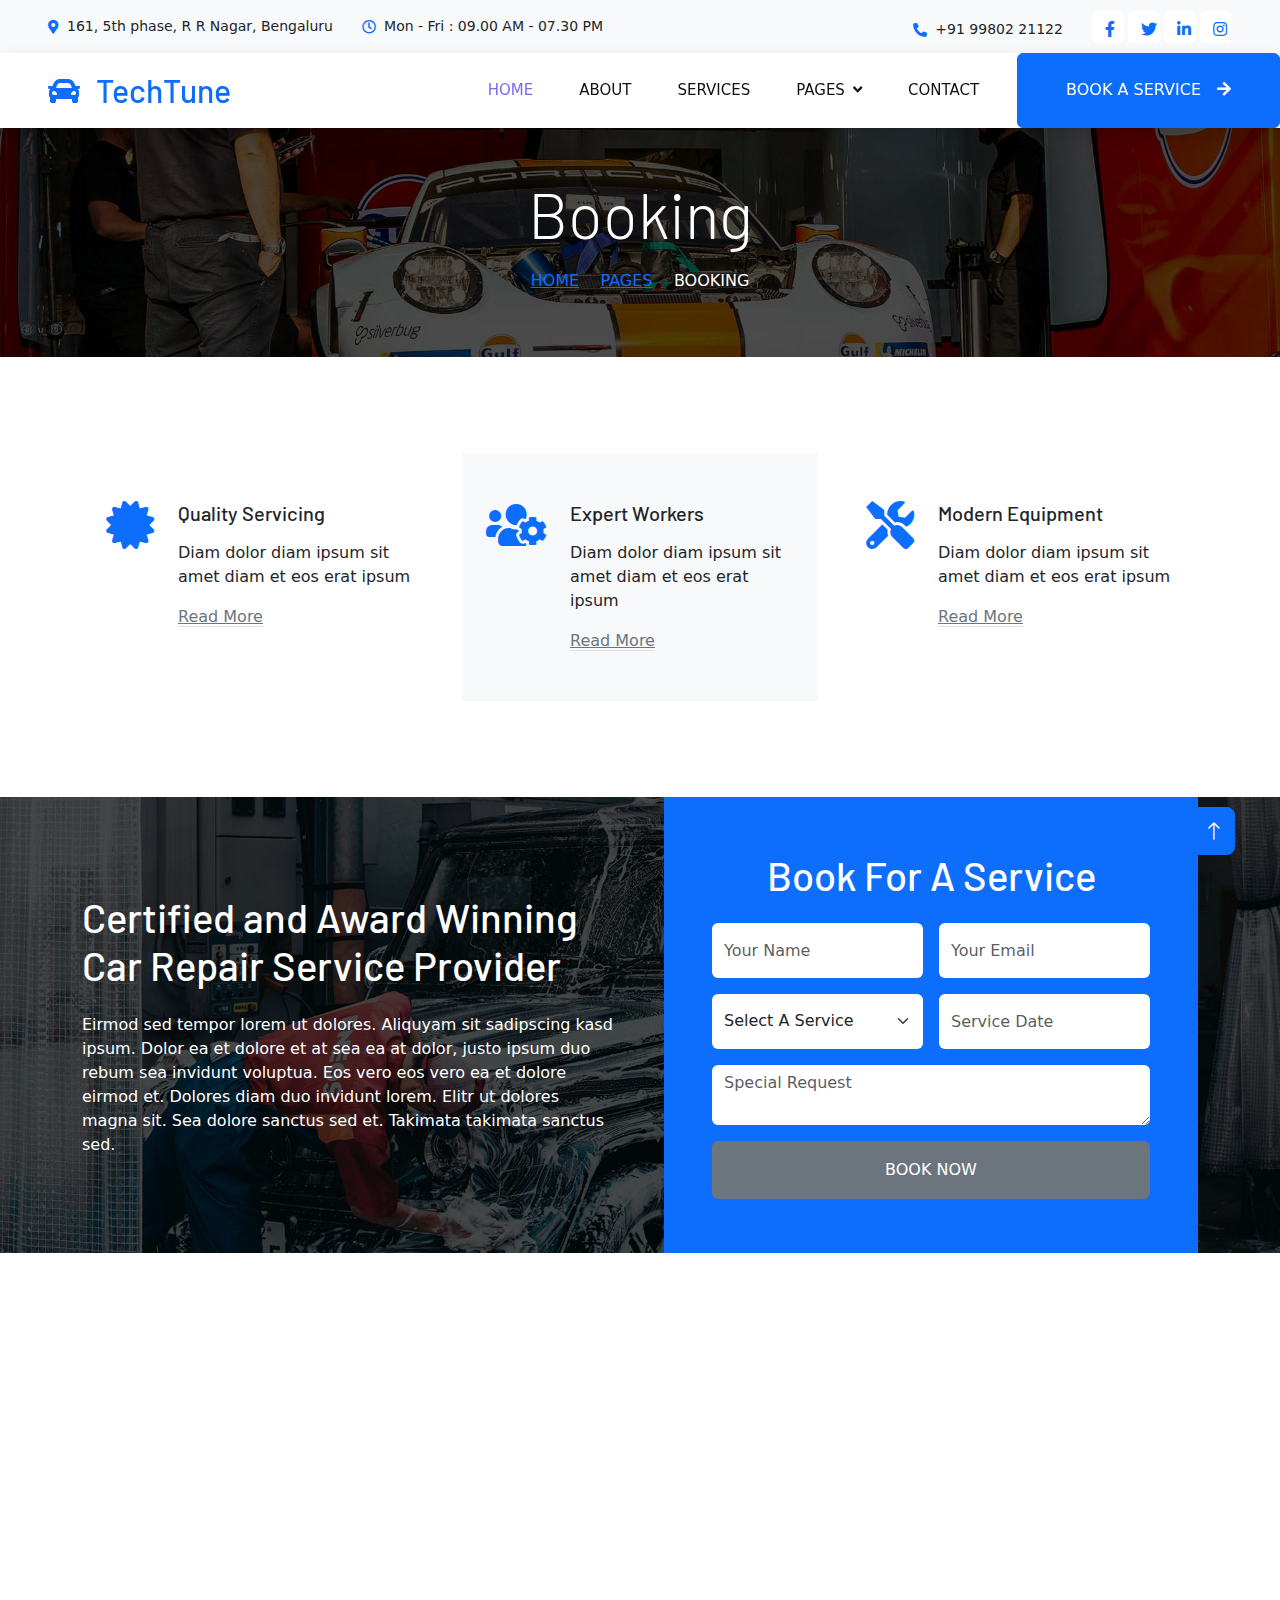
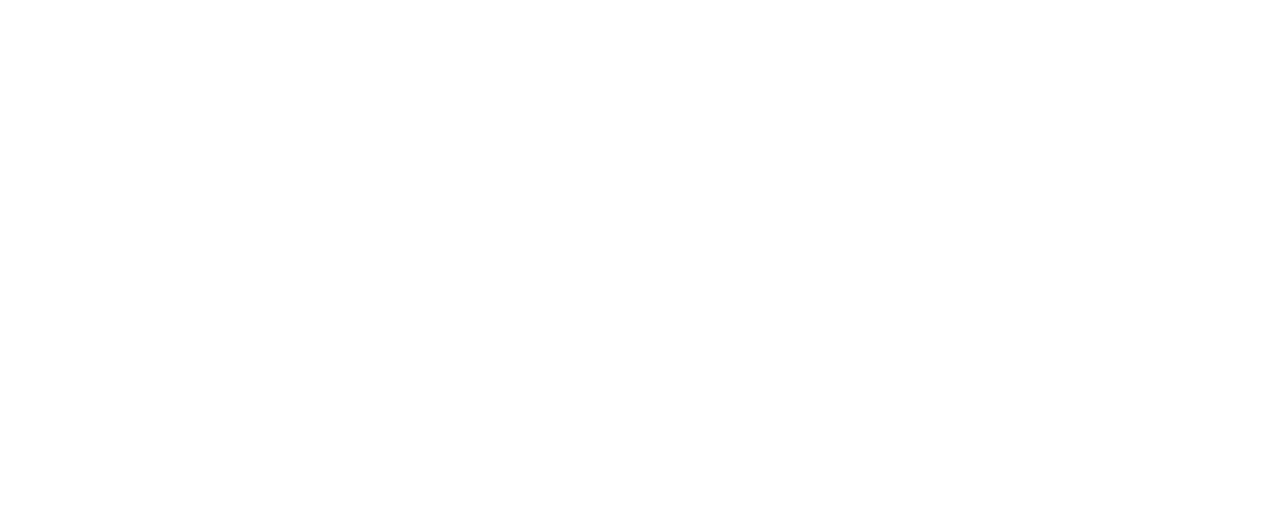
<file: booking.html>
<!DOCTYPE html>
<html lang="en">

<head>
    <meta charset="utf-8">
    <title>TechTune - Car Repair System</title>
    <meta content="width=device-width, initial-scale=1.0" name="viewport">
    <meta content="" name="keywords">
    <meta content="" name="description">

    <!-- Favicon -->
    <link href="img/favicon.ico" rel="icon">

    <!-- Google Web Fonts -->
    <link rel="preconnect" href="https://fonts.googleapis.com">
    <link rel="preconnect" href="https://fonts.gstatic.com" crossorigin>
    <link href="https://fonts.googleapis.com/css2?family=Barlow:wght@600;700&family=Ubuntu:wght@400;500&display=swap" rel="stylesheet"> 

    <!-- Icon Font Stylesheet -->
    <link href="https://cdnjs.cloudflare.com/ajax/libs/font-awesome/5.10.0/css/all.min.css" rel="stylesheet">
    <link href="https://cdn.jsdelivr.net/npm/bootstrap-icons@1.4.1/font/bootstrap-icons.css" rel="stylesheet">

    <!-- Libraries Stylesheet -->
    <link href="lib/animate/animate.min.css" rel="stylesheet">
    <link href="lib/owlcarousel/assets/owl.carousel.min.css" rel="stylesheet">
    <link href="lib/tempusdominus/css/tempusdominus-bootstrap-4.min.css" rel="stylesheet" />

    <!-- Customized Bootstrap Stylesheet -->
    <link href="css/bootstrap.min.css" rel="stylesheet">

    <!-- Template Stylesheet -->
    <link href="css/style.css" rel="stylesheet">

    <!-- New version -->
    <link rel="stylesheet" href="https://cdn.jsdelivr.net/npm/bootstrap@5.2.3/dist/css/bootstrap.min.css">
</head>

<body>
    <!-- Spinner Start -->
    <div id="spinner" class="show bg-white position-fixed translate-middle w-100 vh-100 top-50 start-50 d-flex align-items-center justify-content-center">
        <div class="spinner-border text-primary" style="width: 3rem; height: 3rem;" role="status">
            <span class="sr-only">Loading...</span>
        </div>
    </div>
    <!-- Spinner End -->


    <!-- Topbar Start -->
    <div class="container-fluid bg-light p-0">
        <div class="row gx-0 d-none d-lg-flex">
            <div class="col-lg-7 px-5 text-start">
                <div class="h-100 d-inline-flex align-items-center py-3 me-4">
                    <small class="fa fa-map-marker-alt text-primary me-2"></small>
                    <small>161, 5th phase, R R Nagar, Bengaluru</small>
                </div>
                <div class="h-100 d-inline-flex align-items-center py-3">
                    <small class="far fa-clock text-primary me-2"></small>
                    <small>Mon - Fri : 09.00 AM - 07.30 PM</small>
                </div>
            </div>
            <div class="col-lg-5 px-5 text-end">
                <div class="h-100 d-inline-flex align-items-center py-3 me-4">
                    <small class="fa fa-phone-alt text-primary me-2"></small>
                    <small>+91 99802 21122</small>
                </div>
                <div class="h-100 d-inline-flex align-items-center">
                    <a class="btn btn-sm-square bg-white text-primary me-1" href="https://www.facebook.com" target="_blank"><i class="fab fa-facebook-f"></i></a>
                    <a class="btn btn-sm-square bg-white text-primary me-1" href="https://twitter.com" target="_blank"><i class="fab fa-twitter"></i></a>
                    <a class="btn btn-sm-square bg-white text-primary me-1" href="https://linkedin.com/" target="_blank"><i class="fab fa-linkedin-in"></i></a>
                    <a class="btn btn-sm-square bg-white text-primary me-0" href="https://instagram.com" target="_blank"><i class="fab fa-instagram"></i></a>
                </div>
            </div>
        </div>
    </div>
    <!-- Topbar End -->


    <!-- Navbar Start -->
    <nav class="navbar navbar-expand-lg bg-white navbar-light shadow sticky-top p-0">
        <a href="index.html" class="navbar-brand d-flex align-items-center px-4 px-lg-5">
            <h2 class="m-0 text-primary"><i class="fa fa-car me-3"></i>TechTune</h2>
        </a>
        <button type="button" class="navbar-toggler me-4" data-bs-toggle="collapse" data-bs-target="#navbarCollapse">
            <span class="navbar-toggler-icon"></span>
        </button>
        <div class="collapse navbar-collapse" id="navbarCollapse">
            <div class="navbar-nav ms-auto p-4 p-lg-0">
                <a href="index.html" class="nav-item nav-link active">Home</a>
                <a href="about.html" class="nav-item nav-link">About</a>
                <a href="service.html" class="nav-item nav-link">Services</a>
                <div class="nav-item dropdown">
                    <a href="#" class="nav-link dropdown-toggle" data-bs-toggle="dropdown">Pages</a>
                    <div class="dropdown-menu fade-up m-0">
                        <a href="booking.html" class="dropdown-item">Booking</a>
                        <a href="team.html" class="dropdown-item">Technicians</a>
                        <a href="testimonial.html" class="dropdown-item">Testimonial</a>
                        <!--<a href="404.html" class="dropdown-item">404 Page</a>-->
                    </div>
                </div>
                <a href="contact.html" class="nav-item nav-link">Contact</a>
            </div>
            <a href="booking.html" class="btn btn-primary py-4 px-lg-5 d-none d-lg-block">Book a service<i class="fa fa-arrow-right ms-3"></i></a>
        </div>
    </nav>
    <!-- Navbar End -->


    <!-- Page Header Start -->
    <div class="container-fluid page-header mb-5 p-0" style="background-image: url(img/carousel-bg-1.jpg);">
        <div class="container-fluid page-header-inner py-5">
            <div class="container text-center">
                <h1 class="display-3 text-white mb-3 animated slideInDown">Booking</h1>
                <nav aria-label="breadcrumb">
                    <ol class="breadcrumb justify-content-center text-uppercase">
                        <li class="breadcrumb-item"><a href="#">Home</a></li>
                        <li class="breadcrumb-item"><a href="#">Pages</a></li>
                        <li class="breadcrumb-item text-white active" aria-current="page">Booking</li>
                    </ol>
                </nav>
            </div>
        </div>
    </div>
    <!-- Page Header End -->


    <!-- Service Start -->
    <div class="container-xxl py-5">
        <div class="container">
            <div class="row g-4">
                <div class="col-lg-4 col-md-6 wow fadeInUp" data-wow-delay="0.1s">
                    <div class="d-flex py-5 px-4">
                        <i class="fa fa-certificate fa-3x text-primary flex-shrink-0"></i>
                        <div class="ps-4">
                            <h5 class="mb-3">Quality Servicing</h5>
                            <p>Diam dolor diam ipsum sit amet diam et eos erat ipsum</p>
                            <a class="text-secondary border-bottom" href="">Read More</a>
                        </div>
                    </div>
                </div>
                <div class="col-lg-4 col-md-6 wow fadeInUp" data-wow-delay="0.3s">
                    <div class="d-flex bg-light py-5 px-4">
                        <i class="fa fa-users-cog fa-3x text-primary flex-shrink-0"></i>
                        <div class="ps-4">
                            <h5 class="mb-3">Expert Workers</h5>
                            <p>Diam dolor diam ipsum sit amet diam et eos erat ipsum</p>
                            <a class="text-secondary border-bottom" href="">Read More</a>
                        </div>
                    </div>
                </div>
                <div class="col-lg-4 col-md-6 wow fadeInUp" data-wow-delay="0.5s">
                    <div class="d-flex py-5 px-4">
                        <i class="fa fa-tools fa-3x text-primary flex-shrink-0"></i>
                        <div class="ps-4">
                            <h5 class="mb-3">Modern Equipment</h5>
                            <p>Diam dolor diam ipsum sit amet diam et eos erat ipsum</p>
                            <a class="text-secondary border-bottom" href="">Read More</a>
                        </div>
                    </div>
                </div>
            </div>
        </div>
    </div>
    <!-- Service End -->


    <!-- Booking Start -->
    <div class="container-fluid bg-secondary booking my-5 wow fadeInUp" data-wow-delay="0.1s">
        <div class="container">
            <div class="row gx-5">
                <div class="col-lg-6 py-5">
                    <div class="py-5">
                        <h1 class="text-white mb-4">Certified and Award Winning Car Repair Service Provider</h1>
                        <p class="text-white mb-0">Eirmod sed tempor lorem ut dolores. Aliquyam sit sadipscing kasd ipsum. Dolor ea et dolore et at sea ea at dolor, justo ipsum duo rebum sea invidunt voluptua. Eos vero eos vero ea et dolore eirmod et. Dolores diam duo invidunt lorem. Elitr ut dolores magna sit. Sea dolore sanctus sed et. Takimata takimata sanctus sed.</p>
                    </div>
                </div>
                <div class="col-lg-6">
                    <div class="bg-primary h-100 d-flex flex-column justify-content-center text-center p-5 wow zoomIn" data-wow-delay="0.6s">
                        <h1 class="text-white mb-4">Book For A Service</h1>
                        <form>
                            <div class="row g-3">
                                <div class="col-12 col-sm-6">
                                    <input type="text" class="form-control border-0" placeholder="Your Name" style="height: 55px;">
                                </div>
                                <div class="col-12 col-sm-6">
                                    <input type="email" class="form-control border-0" placeholder="Your Email" style="height: 55px;">
                                </div>
                                <div class="col-12 col-sm-6">
                                    <select class="form-select border-0" style="height: 55px;">
                                        <option selected>Select A Service</option>
                                        <option value="1">Service 1</option>
                                        <option value="2">Service 2</option>
                                        <option value="3">Service 3</option>
                                    </select>
                                </div>
                                <div class="col-12 col-sm-6">
                                    <div class="date" id="date1" data-target-input="nearest">
                                        <input type="text"
                                            class="form-control border-0 datetimepicker-input"
                                            placeholder="Service Date" data-target="#date1" data-toggle="datetimepicker" style="height: 55px;">
                                    </div>
                                </div>
                                <div class="col-12">
                                    <textarea class="form-control border-0" placeholder="Special Request"></textarea>
                                </div>
                                <div class="col-12">
                                    <button class="btn btn-secondary w-100 py-3" type="submit">Book Now</button>
                                </div>
                            </div>
                        </form>
                    </div>
                </div>
            </div>
        </div>
    </div>
    <!-- Booking End -->


    <!-- Call To Action Start -->
    <div class="container-xxl py-5 wow fadeInUp" data-wow-delay="0.1s">
        <div class="container">
            <div class="row g-4">
                <div class="col-lg-8 col-md-6">
                    <h6 class="text-primary text-uppercase">// Call To Action //</h6>
                    <h1 class="mb-4">Have Any Pre Booking Question?</h1>
                    <p class="mb-0">Lorem diam ea sit dolor labore. Clita et dolor erat sed est lorem sed et sit. Diam sed duo magna erat et stet clita ea magna ea sed, sit labore magna lorem tempor justo rebum dolores. Eos dolor sea erat amet et, lorem labore lorem at dolores. Stet ea ut justo et, clita et et ipsum diam.</p>
                </div>
                <div class="col-lg-4 col-md-6">
                    <div class="bg-primary d-flex flex-column justify-content-center text-center h-100 p-4">
                        <h3 class="text-white mb-4"><i class="fa fa-phone-alt me-3"></i>+012 345 6789</h3>
                        <a href="" class="btn btn-secondary py-3 px-5">Contact Us<i class="fa fa-arrow-right ms-3"></i></a>
                    </div>
                </div>
            </div>
        </div>
    </div>
    <!-- Call To Action End -->


    <!-- Footer Start -->
    <div class="container-fluid bg-dark text-light footer pt-5 mt-5 wow fadeIn" data-wow-delay="0.1s">
        <div class="container py-5">
            <div class="row g-5">
                <div class="col-lg-3 col-md-6">
                    <h4 class="text-light mb-4">Address</h4>
                    <p class="mb-2"><i class="fa fa-map-marker-alt me-3"></i>161, 5th phase, Sachidananda RajaRajeshwari Nagar, Bengaluru</p>
                    <p class="mb-2"><i class="fa fa-phone-alt me-3"></i>+91 99802 21122</p>
                    <p class="mb-2"><i class="fa fa-envelope me-3"></i>hriya5.sinha@gmail.com</p>
                    <div class="d-flex pt-2">
                        <a class="btn btn-outline-light btn-social" href="https://www.twitter.com" target="_blank"><i class="fab fa-twitter"></i></a>
                        <a class="btn btn-outline-light btn-social" href="https://www.facebook.com" target="_blank"><i class="fab fa-facebook-f"></i></a>
                        <a class="btn btn-outline-light btn-social" href="https://www.youtube.com" target="_blank"><i class="fab fa-youtube"></i></a>
                        <a class="btn btn-outline-light btn-social" href="https://www.linkedin.com/in/kriti-sinha-89190a212" target="_blank"><i class="fab fa-linkedin-in"></i></a>
                    </div>
                </div>
                <div class="col-lg-3 col-md-6">
                    <h4 class="text-light mb-4">Opening Hours</h4>
                    <h6 class="text-light">Monday - Friday:</h6>
                    <p class="mb-0">09:00 AM - 01:30 PM</p>
                    <p class="mb-4">02:30 AM - 07:30 PM</p>
                    <h6 class="text-light">Saturday - Sunday:</h6>
                    <p class="mb-0">09:00 AM - 01:30 PM</p>
                    <p class="mb-4">02:30 AM - 07:30 PM</p>
                </div>
                <div class="col-lg-3 col-md-6">
                    <h4 class="text-light mb-4">Services</h4>
                    <a class="btn btn-link" href="">Diagnostic Test</a>
                    <a class="btn btn-link" href="">Engine Servicing</a>
                    <a class="btn btn-link" href="">Tyres Replacement</a>
                    <a class="btn btn-link" href="">Oil Changing</a>
                    <a class="btn btn-link" href="">Vacuam Cleaning</a>
                </div>
                <div class="col-lg-3 col-md-6">
                    <h4 class="text-light mb-4">Newsletter</h4>
                    <p>Get regular updates about the offers and discounts coming up !</p>
                    <div class="position-relative mx-auto" style="max-width: 400px;">
                        <input class="form-control border-0 w-100 py-3 ps-4 pe-5" type="text" placeholder="Your email">
                        <button type="button" class="btn btn-primary py-2 position-absolute top-0 end-0 mt-2 me-2">SignUp</button>
                    </div>
                </div>
            </div>
        </div>
        <div class="container">
            <div class="copyright">
                <div class="row">
                    <div class="col-md-6 text-center text-md-start mb-3 mb-md-0">
                        &copy; <a class="border-bottom" href="#">TechTune</a>, All Rights Reserved.

                        <br>Designed & Distributed By: <a class="border-bottom" href="https://www.linkedin.com/in/kriti-sinha-89190a212" target="_blank">Web Warriors</a>
                    </div>
                    <div class="col-md-6 text-center text-md-end">
                        <div class="footer-menu">
                            <a href="">Home</a>
                            <a href="">Cookies</a>
                            <a href="">Help</a>
                            <a href="">FQAs</a>
                        </div>
                    </div>
                </div>
            </div>
        </div>
    </div>
    <!-- Footer End -->


    <!-- Back to Top -->
    <a href="#" class="btn btn-lg btn-primary btn-lg-square back-to-top"><i class="bi bi-arrow-up"></i></a>


    <!-- JavaScript Libraries -->
    <script src="https://code.jquery.com/jquery-3.4.1.min.js"></script>
    <script src="https://cdn.jsdelivr.net/npm/bootstrap@5.0.0/dist/js/bootstrap.bundle.min.js"></script>
    <script src="lib/wow/wow.min.js"></script>
    <script src="lib/easing/easing.min.js"></script>
    <script src="lib/waypoints/waypoints.min.js"></script>
    <script src="lib/counterup/counterup.min.js"></script>
    <script src="lib/owlcarousel/owl.carousel.min.js"></script>
    <script src="lib/tempusdominus/js/moment.min.js"></script>
    <script src="lib/tempusdominus/js/moment-timezone.min.js"></script>
    <script src="lib/tempusdominus/js/tempusdominus-bootstrap-4.min.js"></script>

    <!-- Template Javascript -->
    <script src="js/main.js"></script>
</body>

</html>
</file>
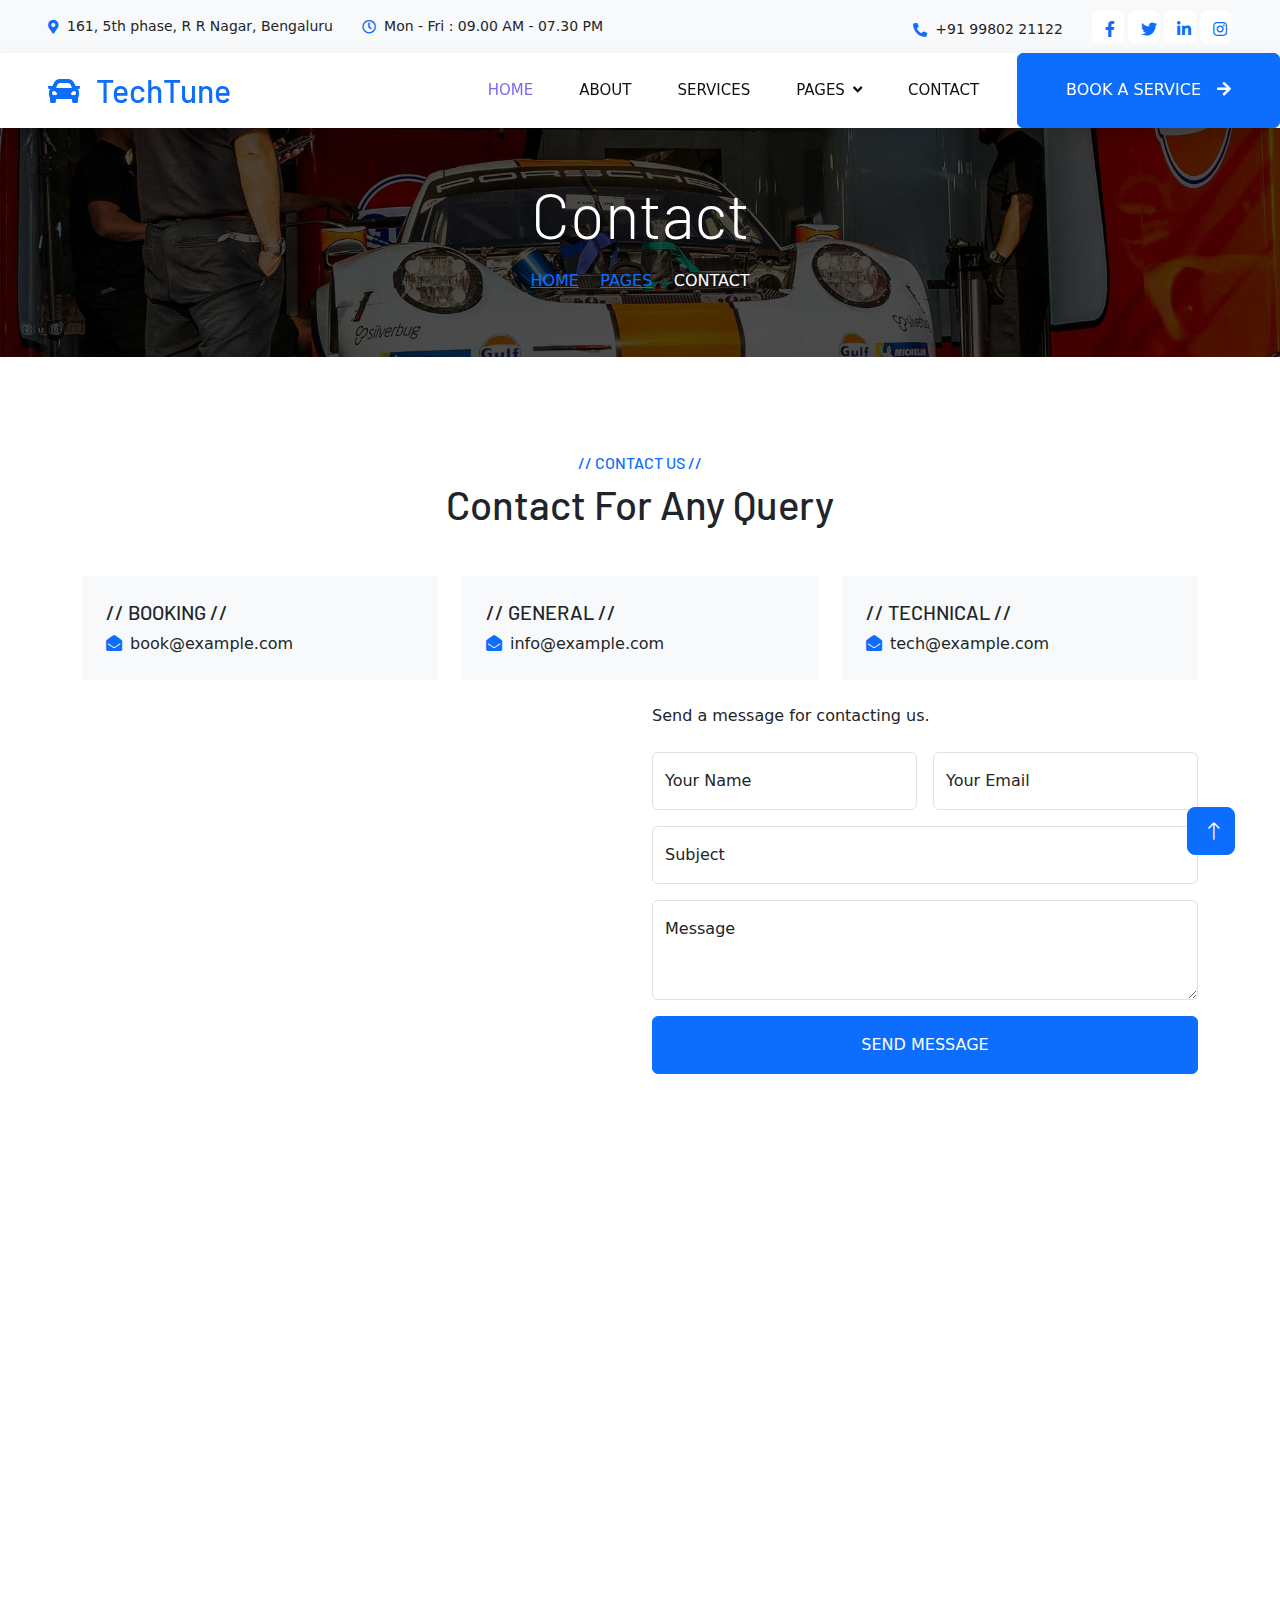
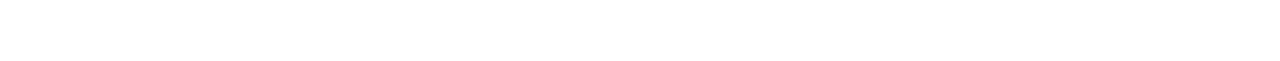
<file: contact.html>
<!DOCTYPE html>
<html lang="en">

<head>
    <meta charset="utf-8">
    <title>TechTune - Car Repair System</title>
    <meta content="width=device-width, initial-scale=1.0" name="viewport">
    <meta content="" name="keywords">
    <meta content="" name="description">

    <!-- Favicon -->
    <link href="img/favicon.ico" rel="icon">

    <!-- Google Web Fonts -->
    <link rel="preconnect" href="https://fonts.googleapis.com">
    <link rel="preconnect" href="https://fonts.gstatic.com" crossorigin>
    <link href="https://fonts.googleapis.com/css2?family=Barlow:wght@600;700&family=Ubuntu:wght@400;500&display=swap" rel="stylesheet"> 

    <!-- Icon Font Stylesheet -->
    <link href="https://cdnjs.cloudflare.com/ajax/libs/font-awesome/5.10.0/css/all.min.css" rel="stylesheet">
    <link href="https://cdn.jsdelivr.net/npm/bootstrap-icons@1.4.1/font/bootstrap-icons.css" rel="stylesheet">

    <!-- Libraries Stylesheet -->
    <link href="lib/animate/animate.min.css" rel="stylesheet">
    <link href="lib/owlcarousel/assets/owl.carousel.min.css" rel="stylesheet">
    <link href="lib/tempusdominus/css/tempusdominus-bootstrap-4.min.css" rel="stylesheet" />

    <!-- Customized Bootstrap Stylesheet -->
    <link href="css/bootstrap.min.css" rel="stylesheet">

    <!-- Template Stylesheet -->
    <link href="css/style.css" rel="stylesheet">

    <!-- New version -->
    <link rel="stylesheet" href="https://cdn.jsdelivr.net/npm/bootstrap@5.2.3/dist/css/bootstrap.min.css">
</head>

<body>
    <!-- Spinner Start -->
    <div id="spinner" class="show bg-white position-fixed translate-middle w-100 vh-100 top-50 start-50 d-flex align-items-center justify-content-center">
        <div class="spinner-border text-primary" style="width: 3rem; height: 3rem;" role="status">
            <span class="sr-only">Loading...</span>
        </div>
    </div>
    <!-- Spinner End -->


    <!-- Topbar Start -->
    <div class="container-fluid bg-light p-0">
        <div class="row gx-0 d-none d-lg-flex">
            <div class="col-lg-7 px-5 text-start">
                <div class="h-100 d-inline-flex align-items-center py-3 me-4">
                    <small class="fa fa-map-marker-alt text-primary me-2"></small>
                    <small>161, 5th phase, R R Nagar, Bengaluru</small>
                </div>
                <div class="h-100 d-inline-flex align-items-center py-3">
                    <small class="far fa-clock text-primary me-2"></small>
                    <small>Mon - Fri : 09.00 AM - 07.30 PM</small>
                </div>
            </div>
            <div class="col-lg-5 px-5 text-end">
                <div class="h-100 d-inline-flex align-items-center py-3 me-4">
                    <small class="fa fa-phone-alt text-primary me-2"></small>
                    <small>+91 99802 21122</small>
                </div>
                <div class="h-100 d-inline-flex align-items-center">
                    <a class="btn btn-sm-square bg-white text-primary me-1" href="https://www.facebook.com" target="_blank"><i class="fab fa-facebook-f"></i></a>
                    <a class="btn btn-sm-square bg-white text-primary me-1" href="https://twitter.com" target="_blank"><i class="fab fa-twitter"></i></a>
                    <a class="btn btn-sm-square bg-white text-primary me-1" href="https://linkedin.com/" target="_blank"><i class="fab fa-linkedin-in"></i></a>
                    <a class="btn btn-sm-square bg-white text-primary me-0" href="https://instagram.com" target="_blank"><i class="fab fa-instagram"></i></a>
                </div>
            </div>
        </div>
    </div>
    <!-- Topbar End -->


    <!-- Navbar Start -->
    <nav class="navbar navbar-expand-lg bg-white navbar-light shadow sticky-top p-0">
        <a href="index.html" class="navbar-brand d-flex align-items-center px-4 px-lg-5">
            <h2 class="m-0 text-primary"><i class="fa fa-car me-3"></i>TechTune</h2>
        </a>
        <button type="button" class="navbar-toggler me-4" data-bs-toggle="collapse" data-bs-target="#navbarCollapse">
            <span class="navbar-toggler-icon"></span>
        </button>
        <div class="collapse navbar-collapse" id="navbarCollapse">
            <div class="navbar-nav ms-auto p-4 p-lg-0">
                <a href="index.html" class="nav-item nav-link active">Home</a>
                <a href="about.html" class="nav-item nav-link">About</a>
                <a href="service.html" class="nav-item nav-link">Services</a>
                <div class="nav-item dropdown">
                    <a href="#" class="nav-link dropdown-toggle" data-bs-toggle="dropdown">Pages</a>
                    <div class="dropdown-menu fade-up m-0">
                        <a href="booking.html" class="dropdown-item">Booking</a>
                        <a href="team.html" class="dropdown-item">Technicians</a>
                        <a href="testimonial.html" class="dropdown-item">Testimonial</a>
                        <!--<a href="404.html" class="dropdown-item">404 Page</a>-->
                    </div>
                </div>
                <a href="contact.html" class="nav-item nav-link">Contact</a>
            </div>
            <a href="booking.html" class="btn btn-primary py-4 px-lg-5 d-none d-lg-block">Book a service<i class="fa fa-arrow-right ms-3"></i></a>
        </div>
    </nav>
    <!-- Navbar End -->


    <!-- Page Header Start -->
    <div class="container-fluid page-header mb-5 p-0" style="background-image: url(img/carousel-bg-1.jpg);">
        <div class="container-fluid page-header-inner py-5">
            <div class="container text-center">
                <h1 class="display-3 text-white mb-3 animated slideInDown">Contact</h1>
                <nav aria-label="breadcrumb">
                    <ol class="breadcrumb justify-content-center text-uppercase">
                        <li class="breadcrumb-item"><a href="#">Home</a></li>
                        <li class="breadcrumb-item"><a href="#">Pages</a></li>
                        <li class="breadcrumb-item text-white active" aria-current="page">Contact</li>
                    </ol>
                </nav>
            </div>
        </div>
    </div>
    <!-- Page Header End -->


    <!-- Contact Start -->
    <div class="container-xxl py-5">
        <div class="container">
            <div class="text-center wow fadeInUp" data-wow-delay="0.1s">
                <h6 class="text-primary text-uppercase">// Contact Us //</h6>
                <h1 class="mb-5">Contact For Any Query</h1>
            </div>
            <div class="row g-4">
                <div class="col-12">
                    <div class="row gy-4">
                        <div class="col-md-4">
                            <div class="bg-light d-flex flex-column justify-content-center p-4">
                                <h5 class="text-uppercase">// Booking //</h5>
                                <p class="m-0"><i class="fa fa-envelope-open text-primary me-2"></i>book@example.com</p>
                            </div>
                        </div>
                        <div class="col-md-4">
                            <div class="bg-light d-flex flex-column justify-content-center p-4">
                                <h5 class="text-uppercase">// General //</h5>
                                <p class="m-0"><i class="fa fa-envelope-open text-primary me-2"></i>info@example.com</p>
                            </div>
                        </div>
                        <div class="col-md-4">
                            <div class="bg-light d-flex flex-column justify-content-center p-4">
                                <h5 class="text-uppercase">// Technical //</h5>
                                <p class="m-0"><i class="fa fa-envelope-open text-primary me-2"></i>tech@example.com</p>
                            </div>
                        </div>
                    </div>
                </div>
                <div class="col-md-6 wow fadeIn" data-wow-delay="0.1s">
                    <iframe class="position-relative rounded w-100 h-100"
                        src="https://www.google.com/maps/embed?pb=!1m14!1m8!1m3!1d15555.503806131821!2d77.5161773!3d12.9156935!3m2!1i1024!2i768!4f13.1!3m3!1m2!1s0x3bae3f6b65f63b5b%3A0x20c589588c5a815a!2sTechTune%20Motors%20Multi%20Brand%20Car!5e0!3m2!1sen!2sin!4v1699017168900!5m2!1sen!2sin"
                        frameborder="0" style="min-height: 350px; border:0;" allowfullscreen="" aria-hidden="false"
                        tabindex="0"></iframe>
                </div>
                <div class="col-md-6">
                    <div class="wow fadeInUp" data-wow-delay="0.2s">
                        <p class="mb-4">Send a message for contacting us</a>.</p>
                        <form>
                            <div class="row g-3">
                                <div class="col-md-6">
                                    <div class="form-floating">
                                        <input type="text" class="form-control" id="name" placeholder="Your Name">
                                        <label for="name">Your Name</label>
                                    </div>
                                </div>
                                <div class="col-md-6">
                                    <div class="form-floating">
                                        <input type="email" class="form-control" id="email" placeholder="Your Email">
                                        <label for="email">Your Email</label>
                                    </div>
                                </div>
                                <div class="col-12">
                                    <div class="form-floating">
                                        <input type="text" class="form-control" id="subject" placeholder="Subject">
                                        <label for="subject">Subject</label>
                                    </div>
                                </div>
                                <div class="col-12">
                                    <div class="form-floating">
                                        <textarea class="form-control" placeholder="Leave a message here" id="message" style="height: 100px"></textarea>
                                        <label for="message">Message</label>
                                    </div>
                                </div>
                                <div class="col-12">
                                    <button class="btn btn-primary w-100 py-3" type="submit">Send Message</button>
                                </div>
                            </div>
                        </form>
                    </div>
                </div>
            </div>
        </div>
    </div>
    <!-- Contact End -->


    <!-- Footer Start -->
    <div class="container-fluid bg-dark text-light footer pt-5 mt-5 wow fadeIn" data-wow-delay="0.1s">
        <div class="container py-5">
            <div class="row g-5">
                <div class="col-lg-3 col-md-6">
                    <h4 class="text-light mb-4">Address</h4>
                    <p class="mb-2"><i class="fa fa-map-marker-alt me-3"></i>161, 5th phase, Sachidananda RajaRajeshwari Nagar, Bengaluru</p>
                    <p class="mb-2"><i class="fa fa-phone-alt me-3"></i>+91 99802 21122</p>
                    <p class="mb-2"><i class="fa fa-envelope me-3"></i>hriya5.sinha@gmail.com</p>
                    <div class="d-flex pt-2">
                        <a class="btn btn-outline-light btn-social" href="https://www.twitter.com" target="_blank"><i class="fab fa-twitter"></i></a>
                        <a class="btn btn-outline-light btn-social" href="https://www.facebook.com" target="_blank"><i class="fab fa-facebook-f"></i></a>
                        <a class="btn btn-outline-light btn-social" href="https://www.youtube.com" target="_blank"><i class="fab fa-youtube"></i></a>
                        <a class="btn btn-outline-light btn-social" href="https://www.linkedin.com/in/kriti-sinha-89190a212" target="_blank"><i class="fab fa-linkedin-in"></i></a>
                    </div>
                </div>
                <div class="col-lg-3 col-md-6">
                    <h4 class="text-light mb-4">Opening Hours</h4>
                    <h6 class="text-light">Monday - Friday:</h6>
                    <p class="mb-0">09:00 AM - 01:30 PM</p>
                    <p class="mb-4">02:30 AM - 07:30 PM</p>
                    <h6 class="text-light">Saturday - Sunday:</h6>
                    <p class="mb-0">09:00 AM - 01:30 PM</p>
                    <p class="mb-4">02:30 AM - 07:30 PM</p>
                </div>
                <div class="col-lg-3 col-md-6">
                    <h4 class="text-light mb-4">Services</h4>
                    <a class="btn btn-link" href="">Diagnostic Test</a>
                    <a class="btn btn-link" href="">Engine Servicing</a>
                    <a class="btn btn-link" href="">Tyres Replacement</a>
                    <a class="btn btn-link" href="">Oil Changing</a>
                    <a class="btn btn-link" href="">Vacuam Cleaning</a>
                </div>
                <div class="col-lg-3 col-md-6">
                    <h4 class="text-light mb-4">Newsletter</h4>
                    <p>Get regular updates about the offers and discounts coming up !</p>
                    <div class="position-relative mx-auto" style="max-width: 400px;">
                        <input class="form-control border-0 w-100 py-3 ps-4 pe-5" type="text" placeholder="Your email">
                        <button type="button" class="btn btn-primary py-2 position-absolute top-0 end-0 mt-2 me-2">SignUp</button>
                    </div>
                </div>
            </div>
        </div>
        <div class="container">
            <div class="copyright">
                <div class="row">
                    <div class="col-md-6 text-center text-md-start mb-3 mb-md-0">
                        &copy; <a class="border-bottom" href="#">TechTune</a>, All Rights Reserved.

                        <br>Designed & Distributed By: <a class="border-bottom" href="https://www.linkedin.com/in/kriti-sinha-89190a212" target="_blank">Web Warriors</a>
                    </div>
                    <div class="col-md-6 text-center text-md-end">
                        <div class="footer-menu">
                            <a href="">Home</a>
                            <a href="">Cookies</a>
                            <a href="">Help</a>
                            <a href="">FQAs</a>
                        </div>
                    </div>
                </div>
            </div>
        </div>
    </div>
    <!-- Footer End -->


    <!-- Back to Top -->
    <a href="#" class="btn btn-lg btn-primary btn-lg-square back-to-top"><i class="bi bi-arrow-up"></i></a>


    <!-- JavaScript Libraries -->
    <script src="https://code.jquery.com/jquery-3.4.1.min.js"></script>
    <script src="https://cdn.jsdelivr.net/npm/bootstrap@5.0.0/dist/js/bootstrap.bundle.min.js"></script>
    <script src="lib/wow/wow.min.js"></script>
    <script src="lib/easing/easing.min.js"></script>
    <script src="lib/waypoints/waypoints.min.js"></script>
    <script src="lib/counterup/counterup.min.js"></script>
    <script src="lib/owlcarousel/owl.carousel.min.js"></script>
    <script src="lib/tempusdominus/js/moment.min.js"></script>
    <script src="lib/tempusdominus/js/moment-timezone.min.js"></script>
    <script src="lib/tempusdominus/js/tempusdominus-bootstrap-4.min.js"></script>

    <!-- Template Javascript -->
    <script src="js/main.js"></script>
</body>

</html>
</file>
<file: css/style.css>
/********** Template CSS **********/
:root {
    --primary: #D81324;
    --secondary: #0B2154;
    --new: rgb(186, 239, 241);
    --light: #F2F2F2;
    --dark: #111111;
    --new2: #1a6eec;
}

.fw-medium {
    font-weight: 600 !important;
}

.back-to-top {
    position: fixed;
    display: none;
    right: 45px;
    bottom: 45px;
    z-index: 99;
}


/*** Spinner ***/
#spinner {
    opacity: 0;
    visibility: hidden;
    transition: opacity .5s ease-out, visibility 0s linear .5s;
    z-index: 99999;
}

#spinner.show {
    transition: opacity .5s ease-out, visibility 0s linear 0s;
    visibility: visible;
    opacity: 1;
}


/*** Button ***/
.btn {
    font-weight: 500;
    text-transform: uppercase;
    transition: .5s;
}

.btn.btn-primary,
.btn.btn-secondary {
    color: #FFFFFF;
}

.btn-square {
    width: 38px;
    height: 38px;
}

.btn-sm-square {
    width: 32px;
    height: 32px;
}

.btn-lg-square {
    width: 48px;
    height: 48px;
}

.btn-square,
.btn-sm-square,
.btn-lg-square {
    padding: 0;
    display: flex;
    align-items: center;
    justify-content: center;
    font-weight: normal;
    border-radius: 2px;
}


/*** Navbar ***/
.navbar .dropdown-toggle::after {
    border: none;
    content: "\f107";
    font-family: "Font Awesome 5 Free";
    font-weight: 900;
    vertical-align: middle;
    margin-left: 8px;
}

.navbar-light .navbar-nav .nav-link {
    margin-right: 30px;
    padding: 25px 0;
    color: #FFFFFF;
    font-size: 15px;
    text-transform: uppercase;
    outline: none;
}

.navbar-light .navbar-nav .nav-link:hover,
.navbar-light .navbar-nav .nav-link.active {
    color: mediumslateblue;
}

@media (max-width: 991.98px) {
    .navbar-light .navbar-nav .nav-link  {
        margin-right: 0;
        padding: 10px 0;
    }

    .navbar-light .navbar-nav {
        border-top: 1px solid #EEEEEE;
    }
}

.navbar-light .navbar-brand,
.navbar-light a.btn {
    height: 75px;
}

.navbar-light .navbar-nav .nav-link {
    color: var(--dark);
    font-weight: 500;
}

.navbar-light.sticky-top {
    top: -100px;
    transition: .5s;
}

@media (min-width: 992px) {
    .navbar .nav-item .dropdown-menu {
        display: block;
        border: none;
        margin-top: 0;
        top: 150%;
        opacity: 0;
        visibility: hidden;
        transition: .5s;
    }

    .navbar .nav-item:hover .dropdown-menu {
        top: 100%;
        visibility: visible;
        transition: .5s;
        opacity: 1;
    }
}


/*** Header ***/
.carousel-caption {
    top: 0;
    left: 0;
    right: 0;
    bottom: 0;
    background: rgba(0, 0, 0, .7);
    z-index: 1;
}

.carousel-control-prev,
.carousel-control-next {
    width: 10%;
}

.carousel-control-prev-icon,
.carousel-control-next-icon {
    width: 3rem;
    height: 3rem;
}

@media (max-width: 768px) {
    #header-carousel .carousel-item {
        position: relative;
        min-height: 450px;
    }
    
    #header-carousel .carousel-item img {
        position: absolute;
        width: 100%;
        height: 100%;
        object-fit: cover;
    }
}

.page-header {
    background-position: center center;
    background-repeat: no-repeat;
    background-size: cover;
}

.page-header-inner {
    background: rgba(0, 0, 0, .7);
}

.breadcrumb-item + .breadcrumb-item::before {
    color: var(--light);
}


/*** Facts ***/
.fact {
    background: linear-gradient(rgba(0, 0, 0, .7), rgba(0, 0, 0, .7)), url(../img/carousel-bg-1.jpg);
    background-position: center center;
    background-repeat: no-repeat;
    background-size: cover;
}


/*** Service ***/
.service .nav .nav-link {
    background: var(--light);
    transition: .5s;
}

.service .nav .nav-link.active {
    background: var(--new2);
}

.service .nav .nav-link.active h4 {
    color: #FFFFFF !important;
}


/*** Booking ***/
.booking {
    background: linear-gradient(rgba(0, 0, 0, .7), rgba(0, 0, 0, .7)), url(../img/carousel-bg-2.jpg) center center no-repeat;
    background-size: cover;
}

.bootstrap-datetimepicker-widget.bottom {
    top: auto !important;
}

.bootstrap-datetimepicker-widget .table * {
    border-bottom-width: 0px;
}

.bootstrap-datetimepicker-widget .table th {
    font-weight: 500;
}

.bootstrap-datetimepicker-widget.dropdown-menu {
    padding: 10px;
    border-radius: 2px;
}

.bootstrap-datetimepicker-widget table td.active,
.bootstrap-datetimepicker-widget table td.active:hover {
    background: var(--new2);
}

.bootstrap-datetimepicker-widget table td.today::before {
    border-bottom-color: var(--new2);
}


/*** Team ***/
.team-item .team-overlay {
    display: flex;
    align-items: center;
    justify-content: center;
    background: var(--new2);
    transform: scale(0);
    transition: .5s;
}

.team-item:hover .team-overlay {
    transform: scale(1);
}

.team-item .team-overlay .btn {
    color: var(--dark);
    background: #FFFFFF;
}

.team-item .team-overlay .btn:hover {
    color: #FFFFFF;
    background: var(--dark);
}


/*** Testimonial ***/
.testimonial-carousel .owl-item .testimonial-text,
.testimonial-carousel .owl-item.center .testimonial-text * {
    transition: .5s;
}

.testimonial-carousel .owl-item.center .testimonial-text {
    background: var(--new2) !important;
}

.testimonial-carousel .owl-item.center .testimonial-text * {
    color: #FFFFFF !important;
}

.testimonial-carousel .owl-dots {
    margin-top: 24px;
    display: flex;
    align-items: flex-end;
    justify-content: center;
}

.testimonial-carousel .owl-dot {
    position: relative;
    display: inline-block;
    margin: 0 5px;
    width: 15px;
    height: 15px;
    border: 1px solid #CCCCCC;
    transition: .5s;
}

.testimonial-carousel .owl-dot.active {
    background: var(--new2);
    border-color: var(--new2);
}


/*** Footer ***/
.footer {
    background: linear-gradient(rgba(0, 0, 0, .9), rgba(0, 0, 0, .9)), url(../img/carousel-bg-1.jpg) center center no-repeat;
    background-size: cover;
}

.footer .btn.btn-social {
    margin-right: 5px;
    width: 35px;
    height: 35px;
    display: flex;
    align-items: center;
    justify-content: center;
    color: var(--light);
    border: 1px solid #FFFFFF;
    border-radius: 35px;
    transition: .3s;
}

.footer .btn.btn-social:hover {
    color: var(--new2);
}

.footer .btn.btn-link {
    display: block;
    margin-bottom: 5px;
    padding: 0;
    text-align: left;
    color: #FFFFFF;
    font-size: 15px;
    font-weight: normal;
    text-transform: capitalize;
    transition: .3s;
}

.footer .btn.btn-link::before {
    position: relative;
    content: "\f105";
    font-family: "Font Awesome 5 Free";
    font-weight: 900;
    margin-right: 10px;
}

.footer .btn.btn-link:hover {
    letter-spacing: 1px;
    box-shadow: none;
}

.footer .copyright {
    padding: 25px 0;
    font-size: 15px;
    border-top: 1px solid rgba(256, 256, 256, .1);
}

.footer .copyright a {
    color: var(--light);
}

.footer .footer-menu a {
    margin-right: 15px;
    padding-right: 15px;
    border-right: 1px solid rgba(255, 255, 255, .3);
}

.footer .footer-menu a:last-child {
    margin-right: 0;
    padding-right: 0;
    border-right: none;
}
</file>
